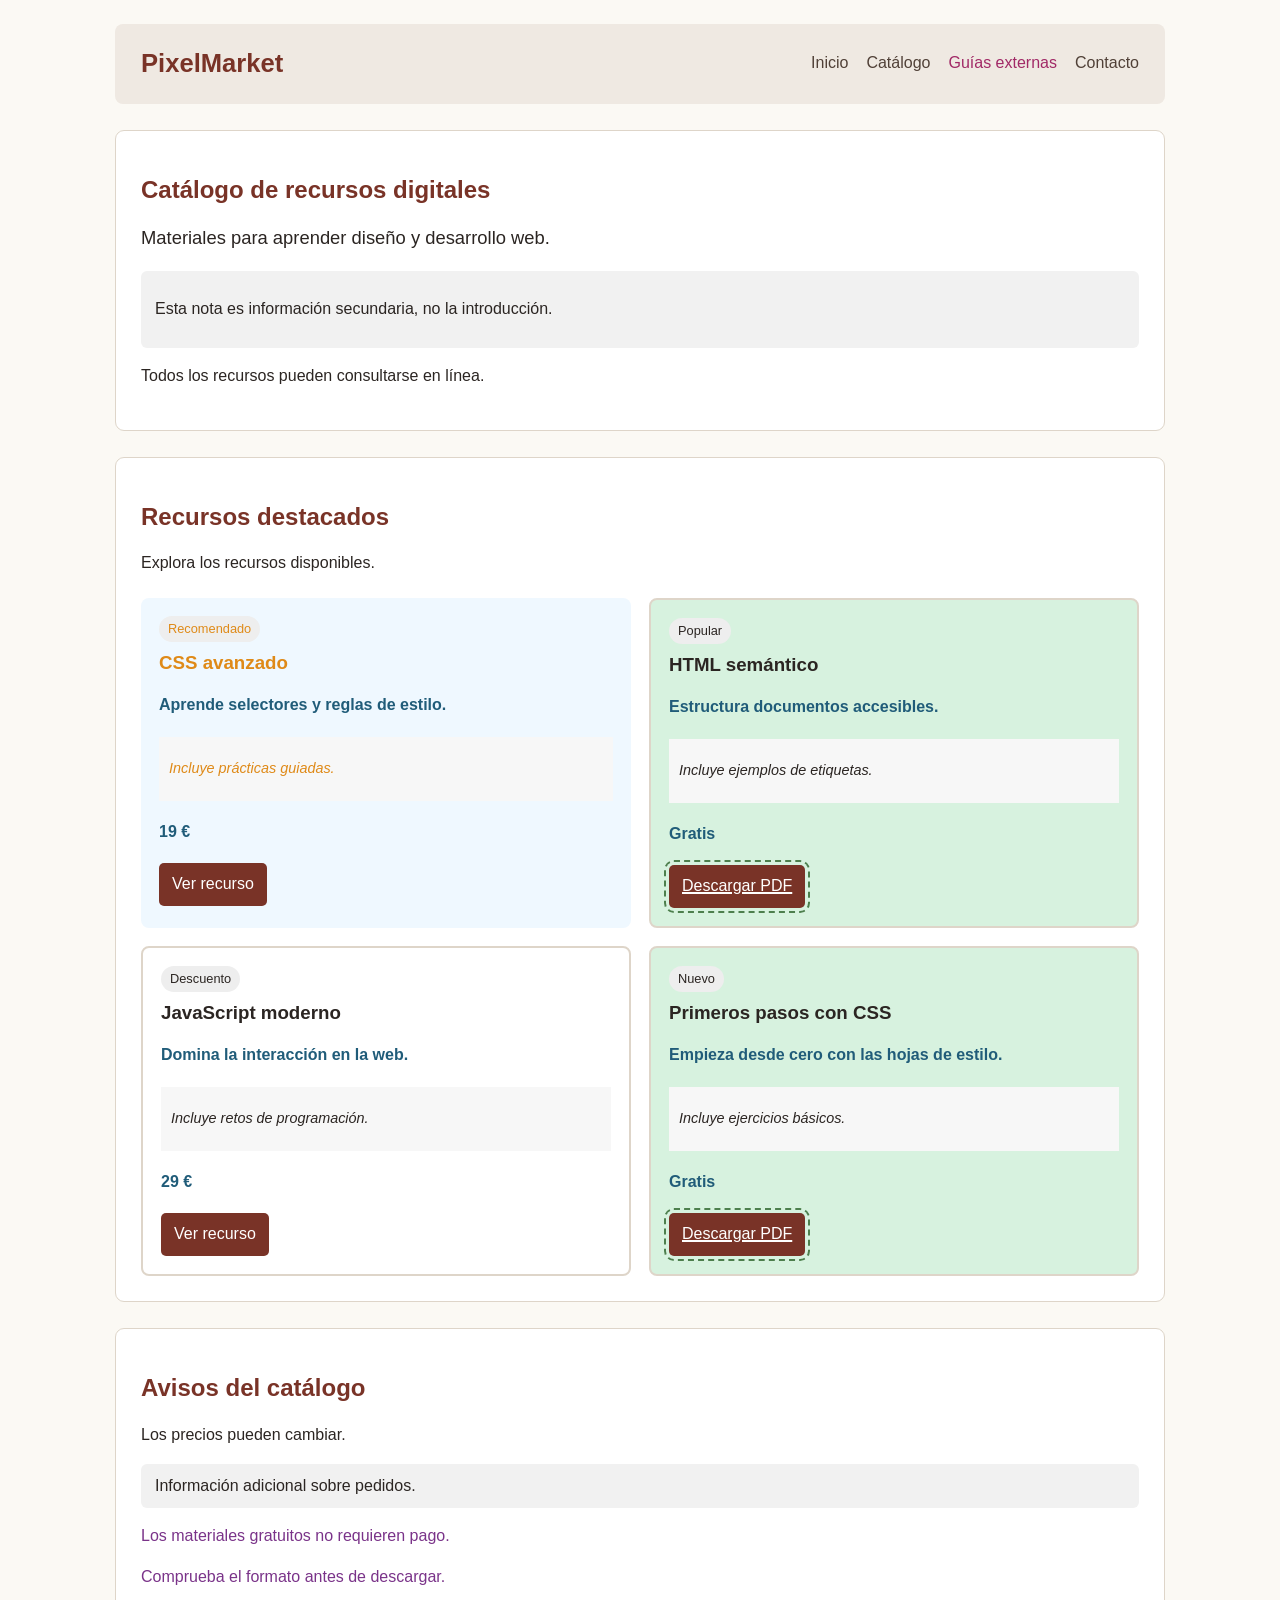
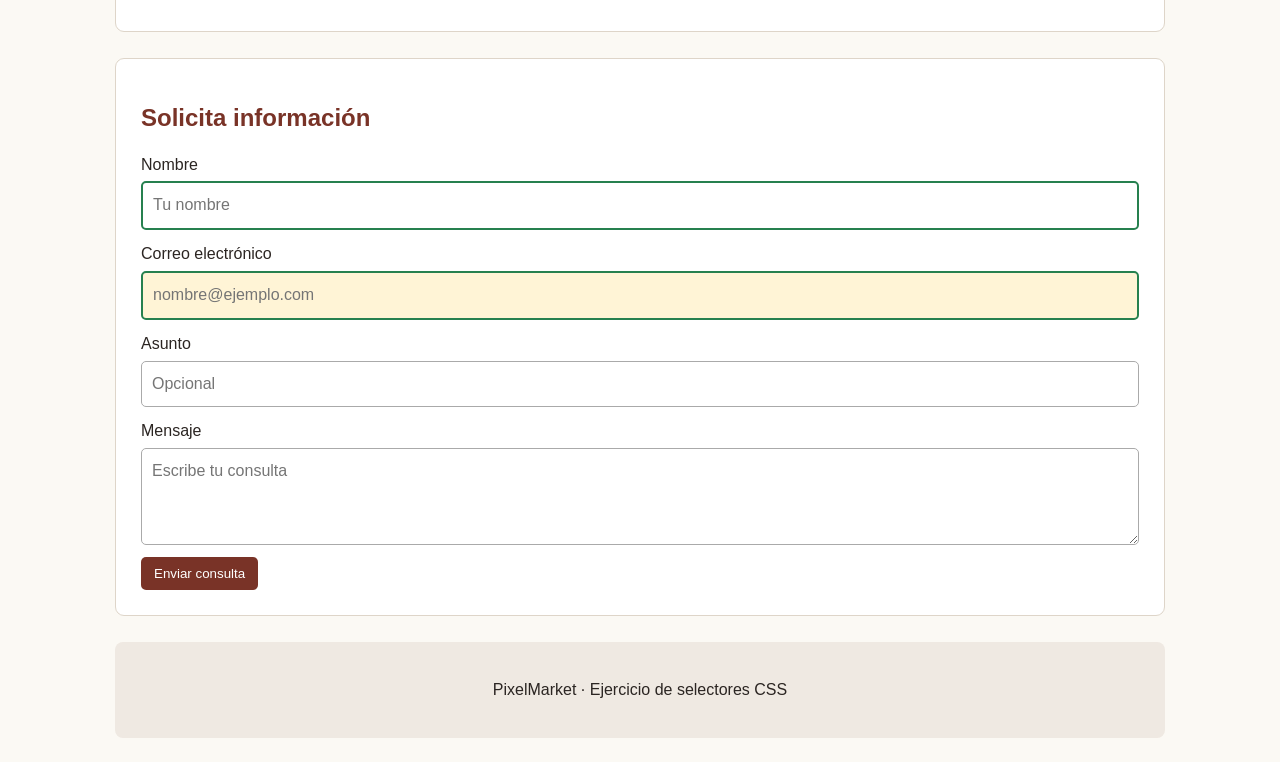
<file: Act3/index.html>
<!DOCTYPE html>
<html lang="es">
<head>
  <meta charset="UTF-8">
  <meta name="viewport" content="width=device-width, initial-scale=1.0">
  <title>PixelMarket · Práctica de selectores</title>
  <link rel="stylesheet" href="estilos.css">
  <!-- ÚNICA hoja que puede editar el alumnado -->
  <link rel="stylesheet" href="personalizacion.css">
</head>
<body>
  <div class="sitio">
    <header class="cabecera">
      <p class="marca">PixelMarket</p>
      <nav class="navegacion" aria-label="Navegación principal">
        <a href="/inicio">Inicio</a>
        <a href="/catalogo">Catálogo</a>
        <a href="https://ayuda.pixelmarket.example/guias" target="_blank" rel="noopener noreferrer">Guías externas</a>
        <a href="/contacto">Contacto</a>
      </nav>
    </header>

    <main>
      <section class="presentacion" aria-labelledby="titulo-catalogo">
        <h1 id="titulo-catalogo">Catálogo de recursos digitales</h1>
        <p>Materiales para aprender diseño y desarrollo web.</p>
        <div class="nota"><p>Esta nota es información secundaria, no la introducción.</p></div>
        <p>Todos los recursos pueden consultarse en línea.</p>
      </section>

      <section class="catalogo" aria-labelledby="titulo-recursos">
        <h2 id="titulo-recursos">Recursos destacados</h2>
        <p class="ayuda">Explora los recursos disponibles.</p>
        <div class="rejilla">
          <article class="tarjeta destacado oferta" data-categoria="css" data-nivel="intermedio">
            <span class="etiqueta">Recomendado</span>
            <h3>CSS avanzado</h3>
            <p>Aprende selectores y reglas de estilo.</p>
            <div class="detalles"><p>Incluye prácticas guiadas.</p></div>
            <p class="precio">19 €</p>
            <a class="boton" href="/comprar/css-avanzado">Ver recurso</a>
          </article>

          <article class="tarjeta destacado" data-categoria="html" data-nivel="inicial">
            <span class="etiqueta">Popular</span>
            <h3>HTML semántico</h3>
            <p>Estructura documentos accesibles.</p>
            <div class="detalles"><p>Incluye ejemplos de etiquetas.</p></div>
            <p class="precio">Gratis</p>
            <a class="boton" href="/recursos/html-semantico.pdf" download>Descargar PDF</a>
          </article>

          <article class="tarjeta oferta" data-categoria="javascript" data-nivel="avanzado">
            <span class="etiqueta">Descuento</span>
            <h3>JavaScript moderno</h3>
            <p>Domina la interacción en la web.</p>
            <div class="detalles"><p>Incluye retos de programación.</p></div>
            <p class="precio">29 €</p>
            <a class="boton" href="/comprar/javascript">Ver recurso</a>
          </article>

          <article class="tarjeta" data-categoria="css" data-nivel="inicial">
            <span class="etiqueta">Nuevo</span>
            <h3>Primeros pasos con CSS</h3>
            <p>Empieza desde cero con las hojas de estilo.</p>
            <div class="detalles"><p>Incluye ejercicios básicos.</p></div>
            <p class="precio">Gratis</p>
            <a class="boton" href="/recursos/css-basico.pdf" download>Descargar PDF</a>
          </article>
        </div>
      </section>

      <section class="avisos" aria-labelledby="titulo-avisos">
        <h2 id="titulo-avisos">Avisos del catálogo</h2>
        <p>Los precios pueden cambiar.</p>
        <div class="interrupcion">Información adicional sobre pedidos.</div>
        <p>Los materiales gratuitos no requieren pago.</p>
        <p>Comprueba el formato antes de descargar.</p>
      </section>

      <section class="contacto" aria-labelledby="titulo-contacto">
        <h2 id="titulo-contacto">Solicita información</h2>
        <form action="/enviar" method="post">
          <div class="campo"><label for="nombre">Nombre</label><input id="nombre" type="text" name="nombre" placeholder="Tu nombre" required></div>
          <div class="campo"><label for="correo">Correo electrónico</label><input id="correo" type="email" name="correo" placeholder="nombre@ejemplo.com" required></div>
          <div class="campo"><label for="asunto">Asunto</label><input id="asunto" type="text" name="asunto" placeholder="Opcional"></div>
          <div class="campo"><label for="mensaje">Mensaje</label><textarea id="mensaje" name="mensaje" rows="3" placeholder="Escribe tu consulta"></textarea></div>
          <button type="submit">Enviar consulta</button>
        </form>
      </section>
    </main>
    <footer class="pie"><p>PixelMarket · Ejercicio de selectores CSS</p></footer>
  </div>
</body>
</html>
</file>
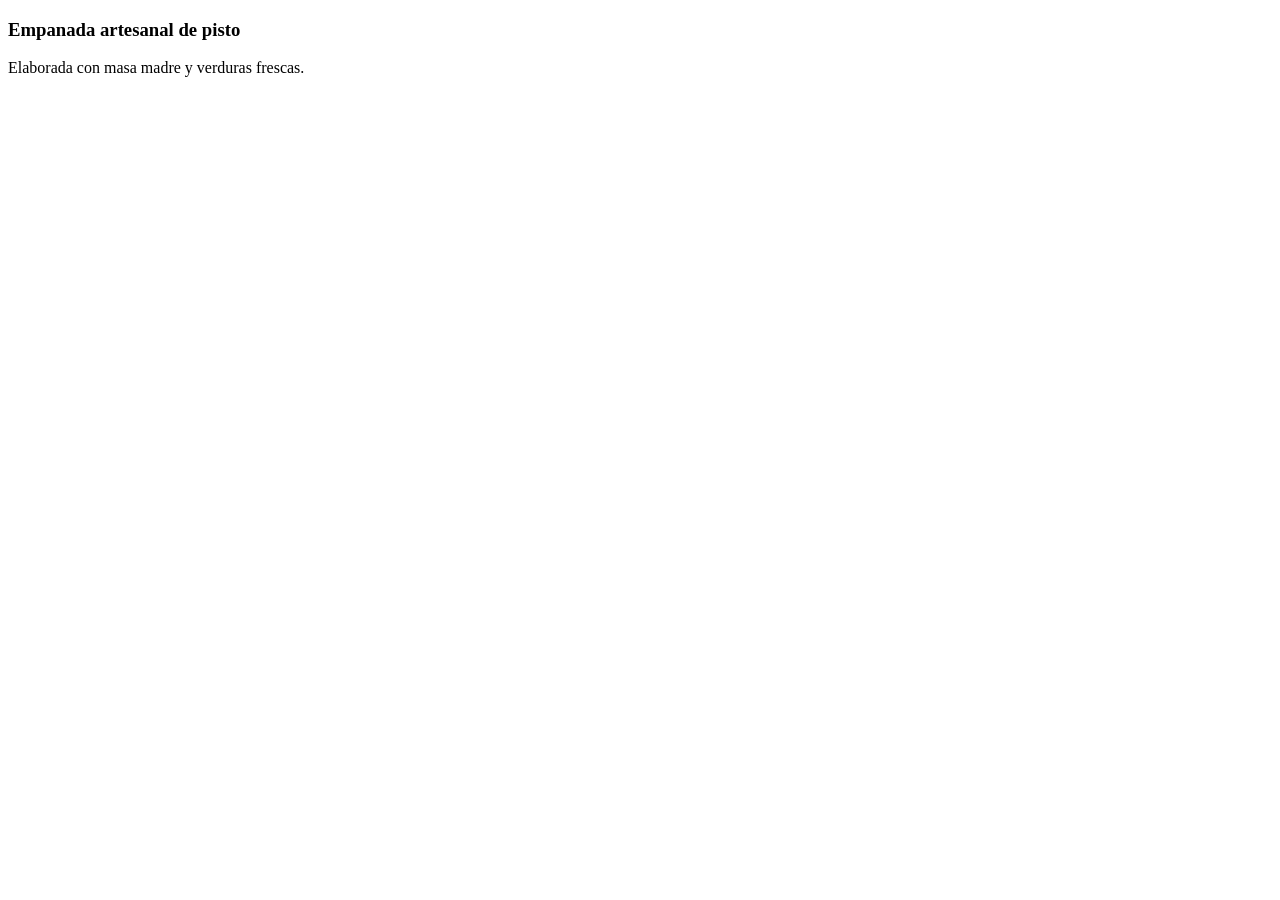
<file: Ej1/HTML/Index.html>
<!DOCTYPE html>
<html>
<head>
    <link rel="stlesheet" href="../CSS/hoja.css">
</head>
<body>
    <div class="contenedor-tarjetas">
        <article class="tarjeta">
        <h3>Empanada artesanal de pisto</h3>
        <p>Elaborada con masa madre y verduras frescas.</p>
        </article>
        </div>
</body>
</html>
</file>
<file: Act3/estilos.css>
/* HOJA BASE. No se permite modificarla. */
:root { --marca: #793327; --fondo: #fbf9f4; --texto: #2b2522; --borde: #ded5c9; }
* { box-sizing: border-box; }
body { margin: 0; padding: 24px; background: var(--fondo); color: var(--texto); font: 16px/1.55 Arial, sans-serif; }
.sitio { max-width: 1050px; margin: auto; }
.cabecera, .pie { padding: 20px 26px; border-radius: 8px; background: #efe9e2; }
.cabecera { display: flex; align-items: center; justify-content: space-between; gap: 16px; flex-wrap: wrap; }
.marca { font-weight: 800; font-size: 1.6rem; margin: 0; color: var(--marca); }
.navegacion { display: flex; gap: 18px; flex-wrap: wrap; }
.navegacion a { color: #504037; text-decoration: none; }
section { margin: 26px 0; padding: 25px; border: 1px solid var(--borde); border-radius: 9px; background: white; }
h1, h2, h3 { line-height: 1.2; }
h1, h2 { color: var(--marca); }
.nota, .interrupcion { padding: 10px 14px; background: #f1f1f1; border-radius: 6px; }
.rejilla { display: grid; grid-template-columns: repeat(2, minmax(0, 1fr)); gap: 18px; margin-top: 22px; }
.tarjeta { padding: 18px; border: 2px solid var(--borde); border-radius: 8px; background: #fff; }
.tarjeta h3 { margin: 10px 0; }
.etiqueta { display: inline-block; padding: 3px 9px; font-size: .8rem; background: #eee; border-radius: 20px; }
.detalles { padding: 4px 10px; background: #f7f7f7; font-size: .9rem; }
.precio { font-weight: bold; }
.boton, button { display: inline-block; border: 0; border-radius: 5px; padding: 9px 13px; background: var(--marca); color: white; text-decoration: none; cursor: pointer; }
.campo { display: grid; gap: 4px; margin: 12px 0; }
input, textarea { width: 100%; border: 1px solid #aaa; border-radius: 5px; font: inherit; padding: 10px; }
.pie { margin-top: 25px; text-align: center; }
@media (max-width: 700px) { .rejilla { grid-template-columns: 1fr; } }
</file>
<file: Act3/personalizacion.css>
/* HOJA DEL ALUMNADO: escribe aquí tus reglas. No modifiques index.html ni estilos.css. */
article p {
    line-height: 1.9;
}

article > p {
    color: #205c79;
}

article > h3 + p {
    font-weight: bold;
}

.interrupcion ~ p {
    color: #7a3389;
}

.tarjeta.destacado.oferta {
    color: #df8a18;
    border: 4px;
}

article[data-categoria="css"]{
    background-color: #eff8ff;
}

article[data-nivel="inicial"]{
    background-color: #d7f2df;
}

a[download]{
    text-decoration: underline solid 2px;
}

a[href$=".pdf"] {
  outline: 2px dashed #4d7f4d;
  outline-offset: 3px;
}

a[href^="https:"]{
    color: #a12966;
}

input[required]{
    border: 2px solid #26804f;
}

input[type="email"]{
    background-color: #fff4d6;
}

.presentacion > h1 + p {
    font-size: 1.15rem;
}

.detalles p {
    font-style: italic;
}
</file>
<file: Ej1/CSS/hoja.css>
.tarjeta {
        width: 300px;
        height: 80px;
        padding: 20px;
        border: 5px solid #793327;
        }

        /* Nota: No hay box-sizing global configurado */
</file>
